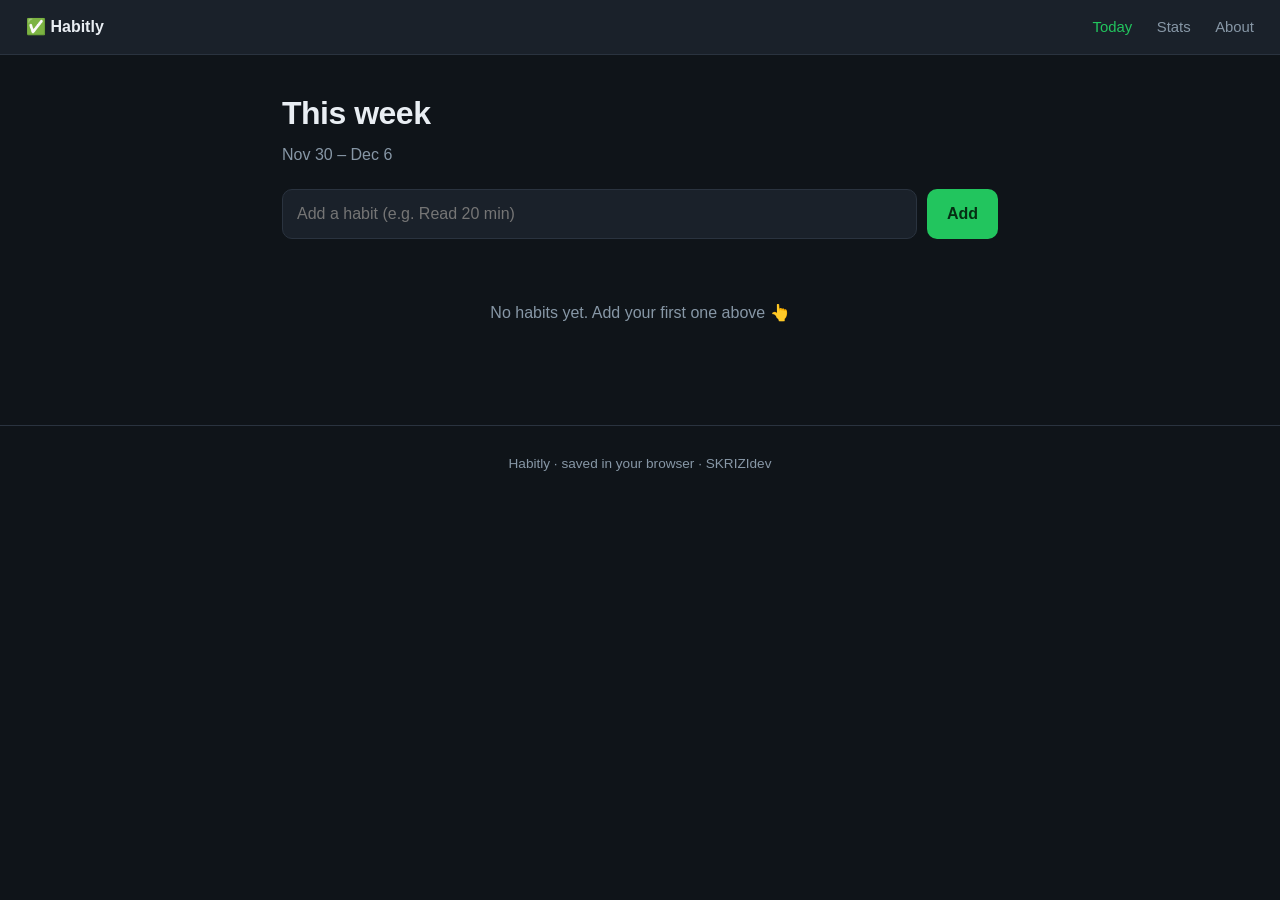
<file: index.html>
<!DOCTYPE html>
<html lang="en">
<head>
<meta charset="UTF-8">
<meta name="viewport" content="width=device-width, initial-scale=1.0">
<title>Habit Tracker</title>
<link rel="stylesheet" href="css/style.css">
</head>
<body>
<header class="topbar">
  <a class="brand" href="index.html">✅ Habitly</a>
  <nav>
    <a href="index.html" class="active">Today</a>
    <a href="stats.html">Stats</a>
    <a href="about.html">About</a>
  </nav>
</header>
<main class="wrap">
  <h1 class="title">This week</h1>
  <p class="sub" id="weekLabel"></p>
  <div class="addbar">
    <input id="newHabit" placeholder="Add a habit (e.g. Read 20 min)" maxlength="40">
    <button class="btn" id="add">Add</button>
  </div>
  <div class="board" id="board"></div>
</main>
<footer class="foot">Habitly · saved in your browser · SKRIZIdev</footer>
<script src="js/habits.js"></script>
<script src="js/ui.js"></script>
<script src="js/board.js"></script>
</body>
</html>
</file>
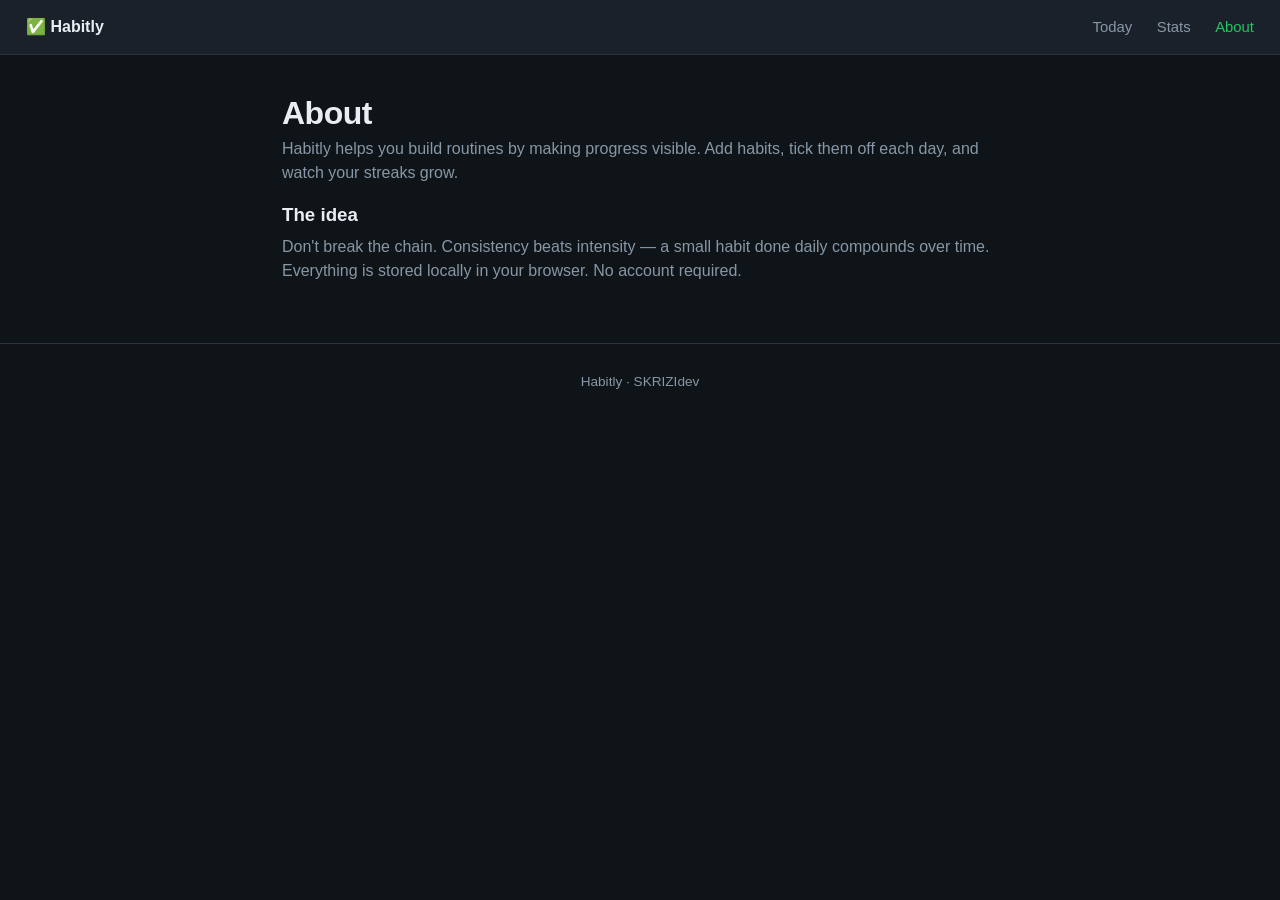
<file: about.html>
<!DOCTYPE html>
<html lang="en">
<head>
<meta charset="UTF-8">
<meta name="viewport" content="width=device-width, initial-scale=1.0">
<title>About — Habitly</title>
<link rel="stylesheet" href="css/style.css">
</head>
<body>
<header class="topbar">
  <a class="brand" href="index.html">✅ Habitly</a>
  <nav>
    <a href="index.html">Today</a>
    <a href="stats.html">Stats</a>
    <a href="about.html" class="active">About</a>
  </nav>
</header>
<main class="wrap">
  <h1 class="title">About</h1>
  <section class="prose">
    <p>Habitly helps you build routines by making progress visible. Add habits, tick them off each day, and watch your streaks grow.</p>
    <h3>The idea</h3>
    <p>Don't break the chain. Consistency beats intensity — a small habit done daily compounds over time.</p>
    <p>Everything is stored locally in your browser. No account required.</p>
  </section>
</main>
<footer class="foot">Habitly · SKRIZIdev</footer>
</body>
</html>
</file>
<file: css/style.css>
:root{
  --bg:#0f1419; --panel:#1a212a; --line:#2a333f; --txt:#e9eef3; --muted:#8797a6; --accent:#22c55e;
}
*{box-sizing:border-box;margin:0;padding:0}
body{font-family:-apple-system,BlinkMacSystemFont,"Segoe UI",Roboto,sans-serif;background:var(--bg);color:var(--txt);line-height:1.5}
a{color:inherit;text-decoration:none}
.topbar{display:flex;align-items:center;justify-content:space-between;padding:15px 26px;background:var(--panel);border-bottom:1px solid var(--line);position:sticky;top:0;z-index:10}
.brand{font-weight:700}
nav a{color:var(--muted);margin-left:20px;font-size:.93rem}
nav a:hover,nav a.active{color:var(--accent)}
.wrap{max-width:760px;margin:0 auto;padding:34px 22px 60px}
.title{font-size:2rem;letter-spacing:-.5px}
.sub{color:var(--muted);margin:6px 0 22px}
.addbar{display:flex;gap:10px;margin-bottom:22px}
.addbar input{flex:1;font:inherit;background:var(--panel);color:var(--txt);border:1px solid var(--line);border-radius:10px;padding:12px 14px}
.addbar input:focus{outline:2px solid var(--accent)}
.btn{font:inherit;background:var(--accent);color:#052e13;font-weight:700;border:none;padding:12px 20px;border-radius:10px;cursor:pointer}
.board{display:flex;flex-direction:column;gap:12px}
.habit{background:var(--panel);border:1px solid var(--line);border-radius:14px;padding:16px}
.habit .top{display:flex;justify-content:space-between;align-items:center;margin-bottom:12px}
.habit h3{font-size:1.05rem}
.habit .rm{background:none;border:none;color:var(--muted);cursor:pointer;font-size:.8rem;text-decoration:underline}
.days{display:grid;grid-template-columns:repeat(7,1fr);gap:8px}
.day{text-align:center}
.day small{display:block;color:var(--muted);font-size:.7rem;margin-bottom:5px}
.box{width:100%;aspect-ratio:1;border-radius:9px;border:1px solid var(--line);background:var(--bg);cursor:pointer;display:grid;place-items:center;color:transparent;font-weight:800}
.box.on{background:var(--accent);border-color:var(--accent);color:#052e13}
.box.today{box-shadow:0 0 0 2px var(--accent) inset}
.stat-list{display:flex;flex-direction:column;gap:12px}
.srow{background:var(--panel);border:1px solid var(--line);border-radius:14px;padding:18px 20px;display:flex;justify-content:space-between;align-items:center}
.srow h3{font-size:1.05rem}
.srow .nums{display:flex;gap:26px;text-align:center}
.srow .nums b{font-size:1.5rem;color:var(--accent);display:block}
.srow .nums small{color:var(--muted);font-size:.75rem}
.empty{color:var(--muted);text-align:center;padding:40px}
.prose{color:var(--muted)} .prose h3{color:var(--txt);margin:16px 0 6px}
.foot{text-align:center;color:var(--muted);padding:28px;font-size:.85rem;border-top:1px solid var(--line)}

/* ---- enhancements: animations ---- */
@keyframes riseIn{from{opacity:0;transform:translateY(16px)}to{opacity:1;transform:none}}
@keyframes popIn{0%{transform:scale(.8);opacity:0}60%{transform:scale(1.08)}100%{transform:scale(1);opacity:1}}
.title,.sub,.addbar{opacity:0;animation:riseIn .5s ease both}
.sub{animation-delay:.06s}.addbar{animation-delay:.12s}
.addbar .btn{transition:transform .1s,filter .15s}.addbar .btn:active{transform:scale(.95)}
.habit{opacity:0;animation:riseIn .5s ease both}
.habit:nth-child(2){animation-delay:.06s}.habit:nth-child(3){animation-delay:.12s}.habit:nth-child(4){animation-delay:.18s}
.box{transition:transform .12s,background .2s,border-color .2s}
.box:hover{border-color:var(--accent);transform:translateY(-2px)}
.box:active{transform:scale(.9)}
.box.on{animation:popIn .3s ease}
.srow{opacity:0;animation:riseIn .5s ease both}
.srow:nth-child(2){animation-delay:.08s}.srow:nth-child(3){animation-delay:.16s}
.srow .nums b{display:inline-block;transition:transform .2s}.srow:hover .nums b{transform:scale(1.15)}
</file>
